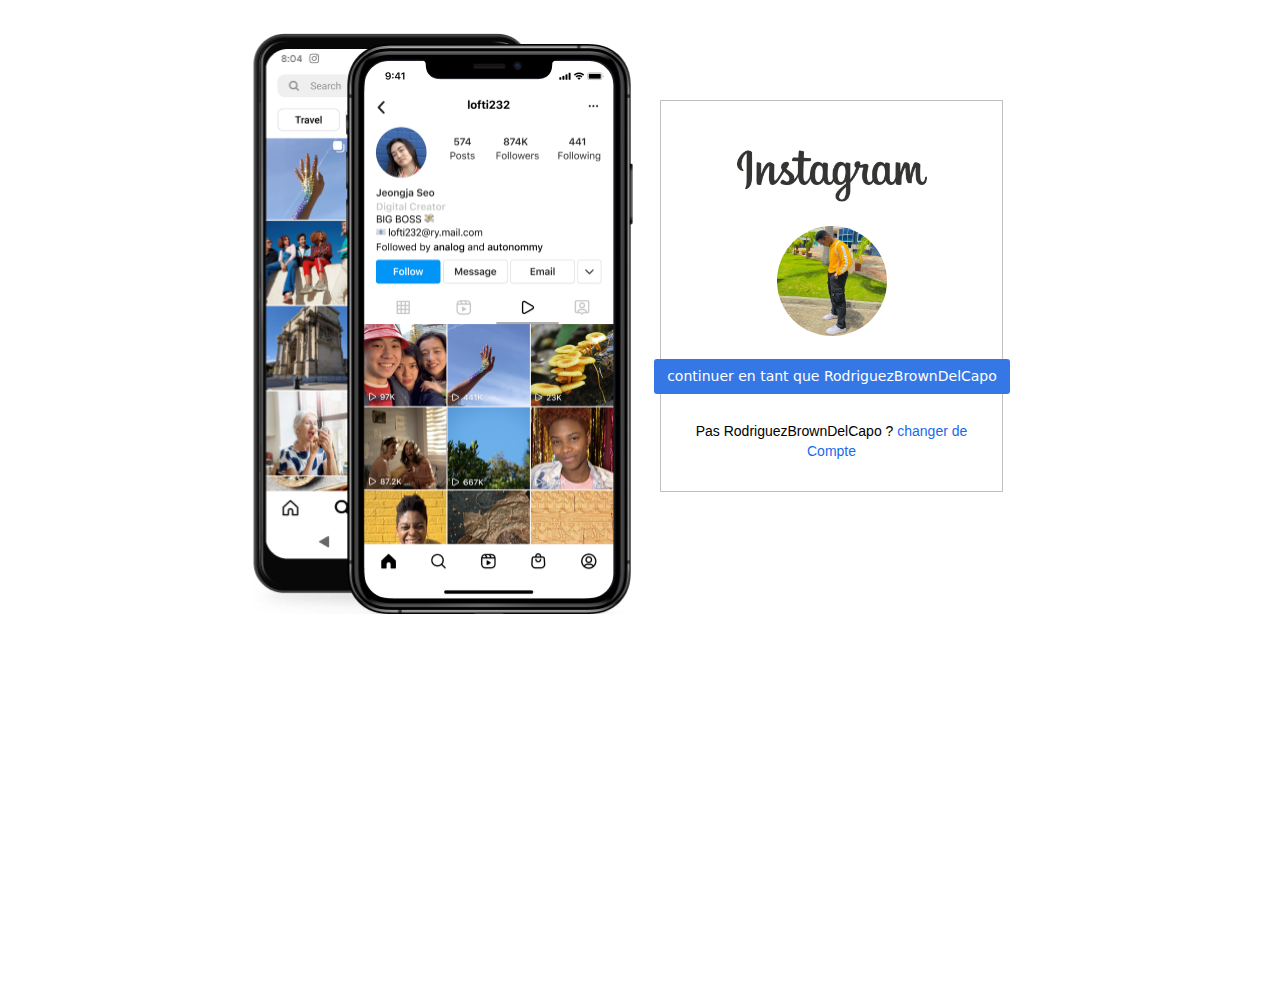
<file: login.html>
<!DOCTYPE html>
<html lang="en">
<head>
    <meta charset="UTF-8">
    <meta http-equiv="X-UA-Compatible" content="IE=edge">
    <meta name="viewport" content="width=device-width, initial-scale=1.0">
    <link rel="stylesheet" href="./style.css">
    <link rel="apple-touch-icon" sizes="180x180" href="./assets/apple-touch-icon.png">
<link rel="icon" type="image/png" sizes="32x32" href="./assets/favicon-32x32.png">
<link rel="icon" type="image/png" sizes="16x16" href="./assets/favicon-16x16.png">
<link rel="manifest" href="/site.webmanifest">
    <title>login_instagram</title>
</head>
<body>
    <div class="part0">
    <div class="part1"> 
<div class="call">
    <img src="assets/Capture d’écran 2023-09-06 121158.png" alt="">
</div>

    </div>
    <div class="part2">
     <div class="cadre principal">
     <div class="logo">
        <div class="arrangementLogo ">
            <img class="arrangementLogo1" src="assets/instagram.png" alt="">
        </div>
     </div>
     <div class="profil">
        <div class="profil1">
           <a href="#"> <img class="profil2" src="assets/WhatsApp Image 2023-09-06 à 23.38.04.jpg" alt=""></a>
        </div>
     </div>
    
     <div class="button">
        <button type="button"class="button1"><a class="lienButton" href="index.html"> continuer en tant que RodriguezBrownDelCapo </a></button>
     </div>
     <div class="changerCompte">
        <span class="changerCompte1">Pas RodriguezBrownDelCapo ?<a class="changerCompte2" href="#"> changer de <br> Compte</a></span>
     </div>
     </div>
    </div>

 </div>
</body>
</html>
</file>
<file: style.css>
.part0{
    display: flex;
    height: 110vh;
    background-color: white;
}

body{
    margin: 0%;
}
.part1{
    width: 50%;
    height: 100vh;
    background-color: white;
}
.call{
    float: right;
    margin-top: 30px;
}

.part2{
    width: 50%;
    height: 100vh;
    background-color: white;
}
.cadre{
    border: 1px solid #8282827e;
    width: 341px;
    height:390px;
    margin-top: 100px;
    margin-left: 20px;
    background-color: white;
    
}
.logo{
    border: 0px solid;
    height: 100px;
    background-color:none;
}
.arrangementLogo{
    
    display: flex;
    align-items: center;
    justify-content: center;
    text-align: center;
}
.arrangementLogo1{
    width: 190px;
    height: 90px;
    margin-top: 30px;
}
.profil{
    border: 0px solid;
    height: 120px;
    background-color:none;
    margin-top: 25px;
    display: flex;
    justify-content: center;
    text-align: center;
}
.profil1{
    border: 0px solid;
    height: 110px;
    width: 110px;
   border-top-right-radius: 50%;
    border-bottom-left-radius: 50%;
    border-bottom-right-radius: 50%;
    border-top-left-radius: 50%;
}
.profil2{
    width: 110px;
    height: 110px;
    border-top-right-radius: 50%;
    border-bottom-left-radius: 50%;
    border-bottom-right-radius: 50%;
    border-top-left-radius: 50%;
}
.button{
    height: 60px;
    width: 356px;
    background-color:none;
    margin-left: -7px;
    display: flex;
    justify-content: center;
    align-items: center;


}

.button1{
    height: 35px;
    width: 356px;
    background-color: #3578E5;
    border: none;
    border-radius: 3px;

}
.lienButton{
    text-decoration: none;
    color: white;
    font-weight: 500;
    font-size: 14px;
    line-height: 18px;
    font-family: system-ui, -apple-system, BlinkMacSystemFont, 'Segoe UI', Roboto, Oxygen, Ubuntu, Cantarell, 'Open Sans', 'Helvetica Neue', sans-serif;
}
.button1:hover{
    background-color: #2060df;
}
.changerCompte{
    height: 60px;
    background-color: none;
    display: flex;
    text-align: center;
    align-items: center;
    justify-content: center;
    margin-top: 5px;
}
.changerCompte1{
    font-size: 14px;
    font-family: -apple-system, BlinkMacSystemFont, 'Segoe UI', Roboto, Helvetica, Arial, sans-serif;
    font-weight: 450;
    line-height: 20px;
}
.changerCompte2{
    text-decoration: none;
    color: #1869ec;
    line-height: 20px;
}
.changerCompte2:hover{
    color: #626666d2;
}
/*debut de la page principale*/


.pageTotal{
    display: flex;
}
.LeftPart{
    height: 120vh;
    width: 270px;
    background-color:none;
    border-right: 1px solid gainsboro;
    position: fixed;
    left: 0;
  
  
}
.CentralPart{
    height: 260vh;
    width: calc(100% - 650px);
    border-left: 1px solid gainsboro;
   margin-left:270px;
   position: absolute;
  /* background-color: #2060df; */
}
.RightPart{
    height: 100vh;
    width:400px;
    position: fixed;
    right: 0;
}

.EnsembleMenu{
      padding-left: 20px;
    height: 100vh;
}

.ImageDuLogo{
    height: 100px;
    background-color: none;
    display: flex;
    align-items: center;
    margin-top: 15px;
}
.ImageDuLogo .Icon{
    height: 60px;
    width: 120px;
}
.contentMenu{
    height: 60px;
    width: 100%;
    background-color:none;
    align-items: center;
    display: flex;
}
.contentMenu div{
    height: 60px;
    width: 100%;
    background-color: none;
    align-items: center;
    display: flex;
}
.contentMenu div a{
    text-decoration: none;
    align-items: center;
    display: flex;
    color: black;
    width: 100%;
}
.contentMenu div a:hover{
    height:50px;
    width: 95%;
    border-radius: 6px;
    border: 0px solid;
    background-color: rgba(220, 220, 220, 0.705);
}
.contentMenu .Utilisateur{
    height: 25px;
    width: 25px;
    border-radius: 50%;
    border: 0px none;
}
.contentMenu .Utilisateur img{
    height: 26px;
    width: 30px;
    border-radius: 50%;
}
.contentMenu span{
    font-size: 18px;
    line-height: 20px;
    font-weight: 400;
    font-family:system-ui, -apple-system, BlinkMacSystemFont, 'Segoe UI', Roboto, Oxygen, Ubuntu, Cantarell, 'Open Sans', 'Helvetica Neue', sans-serif , BlinkMacSystemFont, 'Segoe UI', Roboto, Helvetica, Arial, sans-serif;
    padding-left: 12px;
}
.contentMenu .Accueil{
    font-size: 18px;
    line-height: 20px;
    font-weight: 700;
    font-family:system-ui, -apple-system, BlinkMacSystemFont, 'Segoe UI', Roboto, Oxygen, Ubuntu, Cantarell, 'Open Sans', 'Helvetica Neue', sans-serif , BlinkMacSystemFont, 'Segoe UI', Roboto, Helvetica, Arial, sans-serif;
    padding-left: 12px;
}
.IconMenu{
    height: 30px;
    width: 30px;
}
.containerProfilText{
    height: 60px;
    width: 100%;
    background-color: none;
    display: flex;
    align-items: center; 
    justify-content: center;
}
.containerRightPart{
    margin-top: 80px;
    width: 100%;
}
.containerProfilText .Profil{
    width: 15%;
    background-color: none;
    height: 100%;
    display: flex;
    align-items: center;
}
.Profil img{
    border-radius:50%;
    width: 50px;
    height: 50px;
}
.modal{
    width: 200px;
    height: 200px;
    background-color: #b82e8a;
    z-index: 0;
    position: hidden;
    visibility: hidden;
}
.containerProfilText .Doubletext{
    width: 45%;
    background-color:none;
    height: 100%;
    display: flex;
    align-items: center;    
}
.containerProfilText .Basculer{
    width: 20%;
    background-color:none;
    height: 100%;
    display: flex;
    align-items: center; 
    justify-content: center;

}
.NomUtilisateur{
    font-weight: 600;
    text-decoration: none;
    font-family: system-ui, -apple-system, BlinkMacSystemFont, 'Segoe UI', Roboto, Oxygen, Ubuntu, Cantarell, 'Open Sans', 'Helvetica Neue', sans-serif;
   font-size: 15px;
   color: black;
}
.Pseudo{
    color: #737373;
    font-family: system-ui, -apple-system, BlinkMacSystemFont, 'Segoe UI', Roboto, Oxygen, Ubuntu, Cantarell, 'Open Sans', 'Helvetica Neue', sans-serif;
    font-size: 12px;
    font-weight: 500;
}
.Basculer{
font-family: system-ui, -apple-system, BlinkMacSystemFont, 'Segoe UI', Roboto, Oxygen, Ubuntu, Cantarell, 'Open Sans', 'Helvetica Neue', sans-serif;
 line-height: 16px;
 font-size: 12px;
 text-decoration: none;
 color:#1877F2;
 font-weight: 600;
}
.SuggestionPourVousEnsemble{
    height: 50px;
    width: 100%;
    background-color: none;
    display: flex;
    align-items:center;
}
.SuggestionPourVousEnsemble .SuggestionPourVous{
    height: 30px;
    width: 60%;
    background-color: none;
    display: flex;
    font-family: system-ui, -apple-system, BlinkMacSystemFont, 'Segoe UI', Roboto, Oxygen, Ubuntu, Cantarell, 'Open Sans', 'Helvetica Neue', sans-serif;
    color: #737373;
    font-weight: 600;
    font-size: 15px;
    justify-content: center;
    align-items:center;
}
.voir{
    height: 30px;
    width: 28%;
    background-color: none;
    display: flex;
    font-family: system-ui, -apple-system, BlinkMacSystemFont, 'Segoe UI', Roboto, Oxygen, Ubuntu, Cantarell, 'Open Sans', 'Helvetica Neue', sans-serif;
    color: #000;
    line-height: 16px;
    font-weight: 500;
    font-size: 12px;
    justify-content: end;
    align-items:center;
}
.BottomPage{
    height:100px;
    /*background-color: red;*/
    width: 100%;
    margin-top: 35px;
}
.BottomPage span{
    font-size: 14px;
    line-height: 16px;
    font-weight: 400px;
    color: #c7c7c7;
    line-height: 16px;
    

}
.meta{
    padding-left: 36px;
    font-size: 12px;
    line-height: 16px;
}
.bouleContainer{
width: 100%;
height: 60px;
background-color: none;
display: flex;
justify-content: end;
align-items: center;
}
.bouleContainer .contentBoule{
border: 0px solid none;
height: 50px;
width: 170px;
display: flex;
justify-content: center;
align-items: end;
}
.bouleContainer .contentBoule a{
    font-size: 35px;
    color: #3578E5;
}
.ContainerNouvellePublication{
    height: 50px;
    background-color: white;
    display: flex;
    justify-content:center;
    align-items: center;
}
.ContainerNouvellePublication button{
height: 35px;
width: 250px;
border-radius: 35px;
border: 0px solid;
font-size: 18px;
background-color:  #f0f0f0;
box-shadow: rgba(0, 0, 0, 0.24) 0px 3px 8px;
font-weight: bold;
font-family: system-ui, -apple-system, BlinkMacSystemFont, 'Segoe UI', Roboto, Oxygen, Ubuntu, Cantarell, 'Open Sans', 'Helvetica Neue', sans-serif;
line-height: 18px;
}
.ContainerStorie{
    height: 120px;
    width: 100%;
    background-color:none;
   position: relative;
    margin: 0 ;
    overflow: hidden;
    justify-content: center;
    display:flex;
}
.btn {
    position: absolute;
    top: 60px;
    transform: translateY(-50%);
    background: transparent;
    border: 0px;
    cursor: pointer;
    z-index: 2;
}
 .btn i{
    font-size: 20px;
    color: #3578E5;
 }
 .StorieContent{
    width: 90%;
    height: 100%;
    background-color:none;
    display: flex;
    justify-content: center;
    align-items: center;
    overflow: hidden;
    
 }
 .containerStatut{
    height: 100%;
    width: 100%;
    display: flex;
    align-items: center;
    overflow-x: auto;
    overflow-y: auto;
 overflow: hidden;
 }
 .containerStatut ul{
    list-style: none; 
    text-align: center;
    padding:0;
    margin: 0;
 }
 .containerStatut ul li {
    height:70px ;
    width: 70px;
    
    display: flex;
    justify-content: center;
    align-items: center;
    border-radius: 50%;
   margin-left: 13px;
   background: 
   radial-gradient(rgba(0,0,0,0.15) ,transparent 0),
   radial-gradient(white 65%, transparent 0),
   linear-gradient(400deg, #f9ef34, #ee2a7b, #6228d7);
}
 .containerStatut ul li img{
    height: 65px;
    width: 65px;
    border-radius: 50%;
    object-fit: cover;
    clip-path: circle(46%);
   
 }
 .containerStatut ul p{
    padding-left: 15px;
    margin: 0px;
    font-size: 12px;
    font-family: 'Segoe UI', Tahoma, Geneva, Verdana, sans-serif;
    line-height: 10px;
    color:#000000;
    padding-top: 5px;
 }
 .btnLeft{
    left: 40px;
    z-index: 2;

 }
 .btnRight{
  right:40px;
  padding-left: 40px;
 }















.PUBLICATION{
    height: 300vh;
    width: 100%;
    background-color: none;
    display: flex;
    justify-content: center;
}
.PUBLICATION .ContainerPublication{
    height: 300vh;
    width:70%;
   /* border-top: 1px solid gainsboro;*/
       /*background-color: #3578E5;*/
}
.ContainerPublication .ContainerTopPublication{
    height:80px;
    width: 100%;
    background-color: white;
    display: flex;
    justify-content: center;
    align-items: end;
}

.PublicationPart1{
    height: 45px;
    width: 11%;
    background-color:none;
    display: flex;
    align-items: center;
}
.PublicationPart1 .LogoPublication1{
    height: 45px;
    width:45px ;
    border: 2px solid transparent;
    border-radius: 50%;
    border-top-color:#b82e8a ;
    border-right-color: #d65cad;
    border-bottom-color: #ffb31a;
    border-left-color:#ffcc66 ;
    display: flex;
    justify-content: center;
    align-items: center;
}
.LogoPublication1 img{
    height: 43px;
    width: 43px;
    border-radius: 50%;
}
.PublicationPart2{
    height: 45px;
    width: 79%;
    background-color: white;
    display: flex;
    align-items: center;
}
.PublicationPart2 .ferrari a{
    font-size: 13px;
    text-decoration: none;
    font-weight:600 ;
   font-family: -apple-system, BlinkMacSystemFont, 'Segoe UI', Roboto, Helvetica, Arial, sans-serif;
    color: black ;
}
.JourPoint{
    display: flex;
    justify-content: center;
    align-items: center;
    height: 10px;
    width: 15px;
    margin-left: 10px;
    font-weight: 500;
}
.point{
    font-size: 20px;
color: #737373;
}
 .jour{
    font-size: 13px;
    color: #737373;
}

.PublicationPart3{
    height: 45px;
    width: 30%;
    background-color: white;
    display: flex;
    justify-content: end;
    align-items: center;
}
.PublicationPart3 img{
    width: 22px;
    height: 22px;
}
.PublicationVideo{
    height: 560px;
    width: 100%;
    background-color:black;
    margin-top: 10px;
    border-radius: 4px;
    display: flex;
    justify-content: center;
    align-items: center;
}
.PublicationVideo video{
    width: 100%;
    height: auto;
}
.Appreciation{
    height: 40px;
    width: 100%;
    background-color: #737373;
    display: flex;
}
.Appreciation .IconTrio{
    height: 100%;
    width: 50%;
    display: flex;
    align-items: center;
    background-color: white;
}
.Appreciation .IconSolo{
    height: 100%;
    width: 50%;
    display: flex;
    justify-content: end;
    align-items: center;
    background-color:white;
}
.IconTrio a{
    font-size: 23px;
    color: #101010;
}
.commentaire{
    padding-left: 10px;
}
.paper{
    padding-left: 10px;
}
.IconTrio a:hover{
    color: #b8b8b8;
}
.IconSolo a{
    font-size: 23px;
    color: #101010;
    font-weight: 300;
    line-height: 14px;
}
.IconSolo a:hover{
    color: #b8b8b8;
}
.Like{
    height:20px;
    width: 100%;
    background-color:white;
    display: flex;
    align-items: center;
}
.Like span{
    font-size: 15px;
    line-height: 16px;
font-family: -apple-system, BlinkMacSystemFont, 'Segoe UI', Roboto, Helvetica, Arial, sans-serif;;
font-weight: 500;
}
.TextAjout1{
    height:30px;
    width: 100%;
    background-color:white;
    display: flex;
    align-items: center;
}
.TextAjout1 .FerrariBottom a{
    text-decoration: none;
    font-weight:600 ;
    font-family: -apple-system, BlinkMacSystemFont, 'Segoe UI', Roboto, Helvetica, Arial, sans-serif;
     color: black ;
     font-size: 13px;
}
.FerrariBottom a:hover{
    color: #b8b8b8;
}
.descripFerrari{
    padding-left:10px;
    font-size: 12px;
    font-weight: 14px;
    font-weight: 500;
}
.TextAjout2{
    height:30px;
    width: 100%;
    background-color:white;
    display: flex;
    align-items: center;
}
.TextAjout2 a{
text-decoration: none;
font-size: 12px;
color: black;
font-family: system-ui, -apple-system, BlinkMacSystemFont, 'Segoe UI', Roboto, Oxygen, Ubuntu, Cantarell, 'Open Sans', 'Helvetica Neue', sans-serif;
font-weight: 500;
}
.TextAjout3{
    height:30px;
    width: 100%;
    background-color:white;
    display: flex;
    align-items: center;
}
.TextAjout3 a{
    text-decoration: none;
    font-size: 14px;
    line-height: 18px;
    color: #888888;
    font-family: system-ui, -apple-system, BlinkMacSystemFont, 'Segoe UI', Roboto, Oxygen, Ubuntu, Cantarell, 'Open Sans', 'Helvetica Neue', sans-serif;
    font-weight: 400;
    }
.TextAjout4{
    height:40px;
    width: 100%;
    background-color:white;
    display: flex;
    align-items: center;
}
.TextAjout4 input{
border: 0px;
height: 30px;
font-size: 14px;
color: #888888;
line-height: 16px;
outline-color:white;
font-family: system-ui, -apple-system, BlinkMacSystemFont, 'Segoe UI', Roboto, Oxygen, Ubuntu, Cantarell, 'Open Sans', 'Helvetica Neue', sans-serif;
}
.BottomPublication{
    border-bottom: 1px solid gainsboro;
    width: 100%;
    height: 10px;
    background-color:white;
}
.PublicationImage{
    height: 560px;
    width: 100%;
    background-color:black;
    margin-top: 10px;
    border-radius: 4px;
    display: flex;
    justify-content: center;
    align-items: center;
}
.PublicationImage img{
    height: 560px;
    width: 100%;
    border-radius: 4px;
}
</file>
